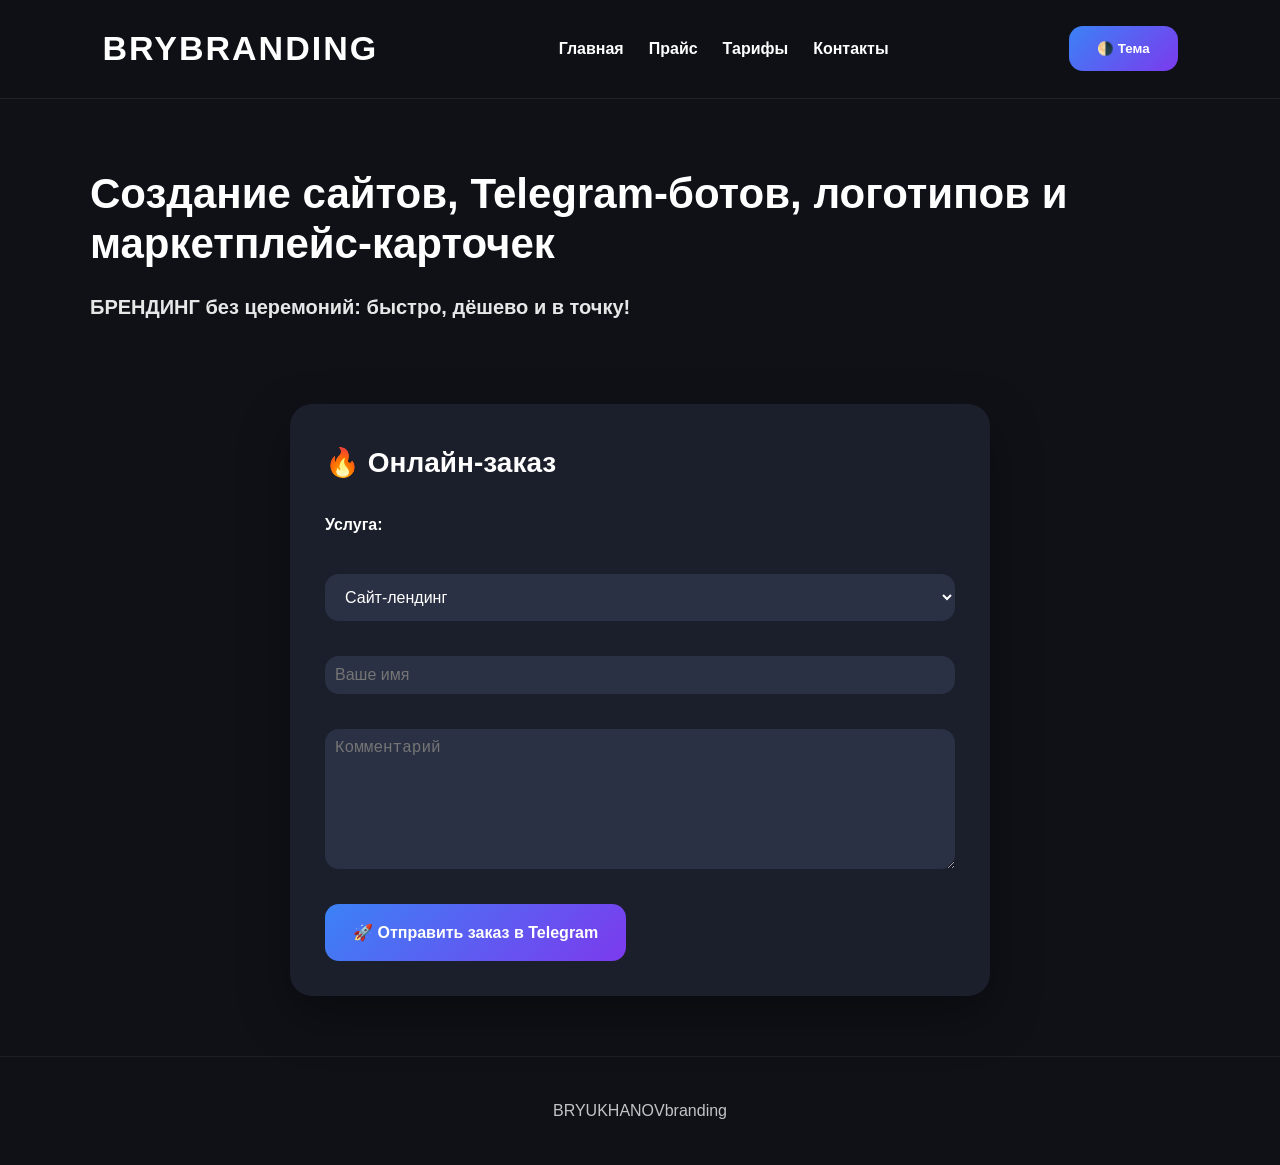
<file: index.html>
<!DOCTYPE html>
<html lang="ru">
<head>
    <meta charset="UTF-8">
    <title>BRYBRANDING</title>
    <link rel="stylesheet" href="style.css">
<meta name="viewport" content="width=device-width, initial-scale=1.0">
</head>

<body>

<header>
    <h1>BRYBRANDING</h1>

    <nav>
        <a href="index.html">Главная</a>
        <a href="prices.html">Прайс</a>
        <a href="tariffs.html">Тарифы</a>
        <a href="contacts.html">Контакты</a>
    </nav>

    <!-- 🌗 КНОПКА ТЕМЫ -->
    <button onclick="toggleTheme()" class="button" style="float:right;">
        🌗 Тема
    </button>
</header>

<div class="container">

    <h2>Создание сайтов, Telegram-ботов, логотипов и маркетплейс-карточек</h2>

    <p><b>БРЕНДИНГ без церемоний: быстро, дёшево и в точку!</b></p>
</div>

    <div class="card">
        <h3>🔥 Онлайн-заказ</h3>

        <label>Услуга:</label><br><br>
        <select id="service">
            <option value="Сайт-лендинг - 1999 ₽">Сайт-лендинг</option>
            <option value="Сайт-визитка - 1699 ₽">Сайт-визитка</option>
            <option value="Telegram бот - 2599 ₽">Telegram бот</option>
            <option value="Логотип - 499 ₽">Логотип</option>
            <option value="Карточка товара - 500 ₽">Карточка товара</option>
        </select>

        <br><br>

        <input id="name" type="text" placeholder="Ваше имя" style="width:100%; padding:10px;">
        <br><br>

        <textarea id="comment" placeholder="Комментарий" style="width:100%; padding:10px;"></textarea>

        <br><br>

        <a class="button" id="orderBtn" target="_blank">
            🚀 Отправить заказ в Telegram
        </a>
    </div>

    

<footer>
     BRYUKHANOVbranding
</footer>

<!-- ⚙️ JS -->
<script>
function toggleTheme() {
    document.body.classList.toggle("light");

    if (document.body.classList.contains("light")) {
        localStorage.setItem("theme", "light");
    } else {
        localStorage.setItem("theme", "dark");
    }
}

window.onload = function () {
    const theme = localStorage.getItem("theme");
    if (theme === "light") {
        document.body.classList.add("light");
    }

    updateTelegramLink();
};

function updateTelegramLink() {
    const service = document.getElementById("service");
    const name = document.getElementById("name");
    const comment = document.getElementById("comment");

    const text =
`🛒 НОВЫЙ ЗАКАЗ BRYBRANDING
------------------------
📌 Услуга: ${service.value}
👤 Имя: ${name.value}
📝 Комментарий: ${comment.value}`;

    const url = "https://t.me/BRYBRANDING?text=" + encodeURIComponent(text);

    document.getElementById("orderBtn").href = url;
}

document.getElementById("service").addEventListener("change", updateTelegramLink);
document.getElementById("name").addEventListener("input", updateTelegramLink);
document.getElementById("comment").addEventListener("input", updateTelegramLink);
</script>

</body>
</html>
</file>
<file: style.css>
/* ==========================
   BRYBRANDING
   Modern Style 2026
========================== */

*{
    margin:0;
    padding:0;
    box-sizing:border-box;
}

html{
    scroll-behavior:smooth;
}

body{
    font-family:-apple-system,BlinkMacSystemFont,"Segoe UI",Roboto,sans-serif;
    background:#0f1117;
    color:#fff;
    line-height:1.7;
    transition:.3s;
}

/* Светлая тема */

body.light{
    background:#f4f6fb;
    color:#222;
}

/* HEADER */

header{
    position:sticky;
    top:0;
    z-index:1000;

    display:flex;
    justify-content:space-between;
    align-items:center;
    flex-wrap:wrap;
    gap:15px;

    padding:20px 8%;

    background:rgba(15,17,23,.9);
    backdrop-filter:blur(14px);

    border-bottom:1px solid rgba(255,255,255,.08);
}

body.light header{
    background:rgba(255,255,255,.92);
}

header h1{
    font-size:34px;
    font-weight:800;
    letter-spacing:2px;
}

nav{
    display:flex;
    gap:25px;
    flex-wrap:wrap;
}

nav a{
    color:inherit;
    text-decoration:none;
    font-weight:600;
    transition:.25s;
}

nav a:hover{
    color:#4f8cff;
}

/* Контент */

.container{
    width:min(1100px,92%);
    margin:auto;
    padding:70px 0 40px;
}

.container h2{
    font-size:42px;
    line-height:1.2;
    margin-bottom:20px;
}

.container p{
    font-size:20px;
    opacity:.9;
}

/* Карточка */

.card{

    width:min(700px,92%);
    margin:40px auto;

    background:#1b1f2b;

    border-radius:22px;

    padding:35px;

    box-shadow:
        0 20px 50px rgba(0,0,0,.35);

    transition:.3s;
}

body.light .card{
    background:white;
}

.card:hover{
    transform:translateY(-4px);
}

.card h3{
    margin-bottom:25px;
    font-size:28px;
}

label{
    font-weight:700;
}

/* Поля */

input,
textarea,
select{

    width:100%;

    padding:14px 16px;

    border:none;

    border-radius:14px;

    margin-top:8px;

    font-size:16px;

    outline:none;

    background:#2b3144;

    color:white;

    transition:.25s;

}

body.light input,
body.light textarea,
body.light select{

    background:#edf1f8;

    color:#222;

}

input:focus,
textarea:focus,
select:focus{

    box-shadow:0 0 0 3px #4f8cff66;

}

textarea{
    min-height:140px;
    resize:vertical;
}

/* Кнопки */

.button{

    display:inline-block;

    background:linear-gradient(135deg,#3b82f6,#7c3aed);

    color:white;

    text-decoration:none;

    border:none;

    border-radius:14px;

    padding:15px 28px;

    cursor:pointer;

    font-weight:700;

    transition:.25s;
}

.button:hover{

    transform:translateY(-2px);

    box-shadow:0 15px 30px rgba(59,130,246,.35);

}

/* Footer */

footer{

    text-align:center;

    padding:40px 20px;

    opacity:.75;

    margin-top:60px;

    border-top:1px solid rgba(255,255,255,.08);

}

/* ==========================
   АДАПТИВНОСТЬ
========================== */

@media (max-width:900px){

header{

    flex-direction:column;

    text-align:center;

}

nav{

    justify-content:center;

}

header .button{

    width:100%;

}

.container{

    padding-top:45px;

}

.container h2{

    font-size:34px;

}

}

@media (max-width:700px){

.container h2{

    font-size:28px;

}

.container p{

    font-size:18px;

}

.card{

    padding:25px;

}

.card h3{

    font-size:24px;

}

.button{

    width:100%;

    text-align:center;

}

}

@media (max-width:480px){

header{

    padding:18px;

}

header h1{

    font-size:28px;

}

nav{

    flex-direction:column;

    gap:12px;

}

.container{

    width:90%;

}

.container h2{

    font-size:24px;

}

.container p{

    font-size:16px;

}

.card{

    width:90%;

    padding:20px;

}

}
</file>
